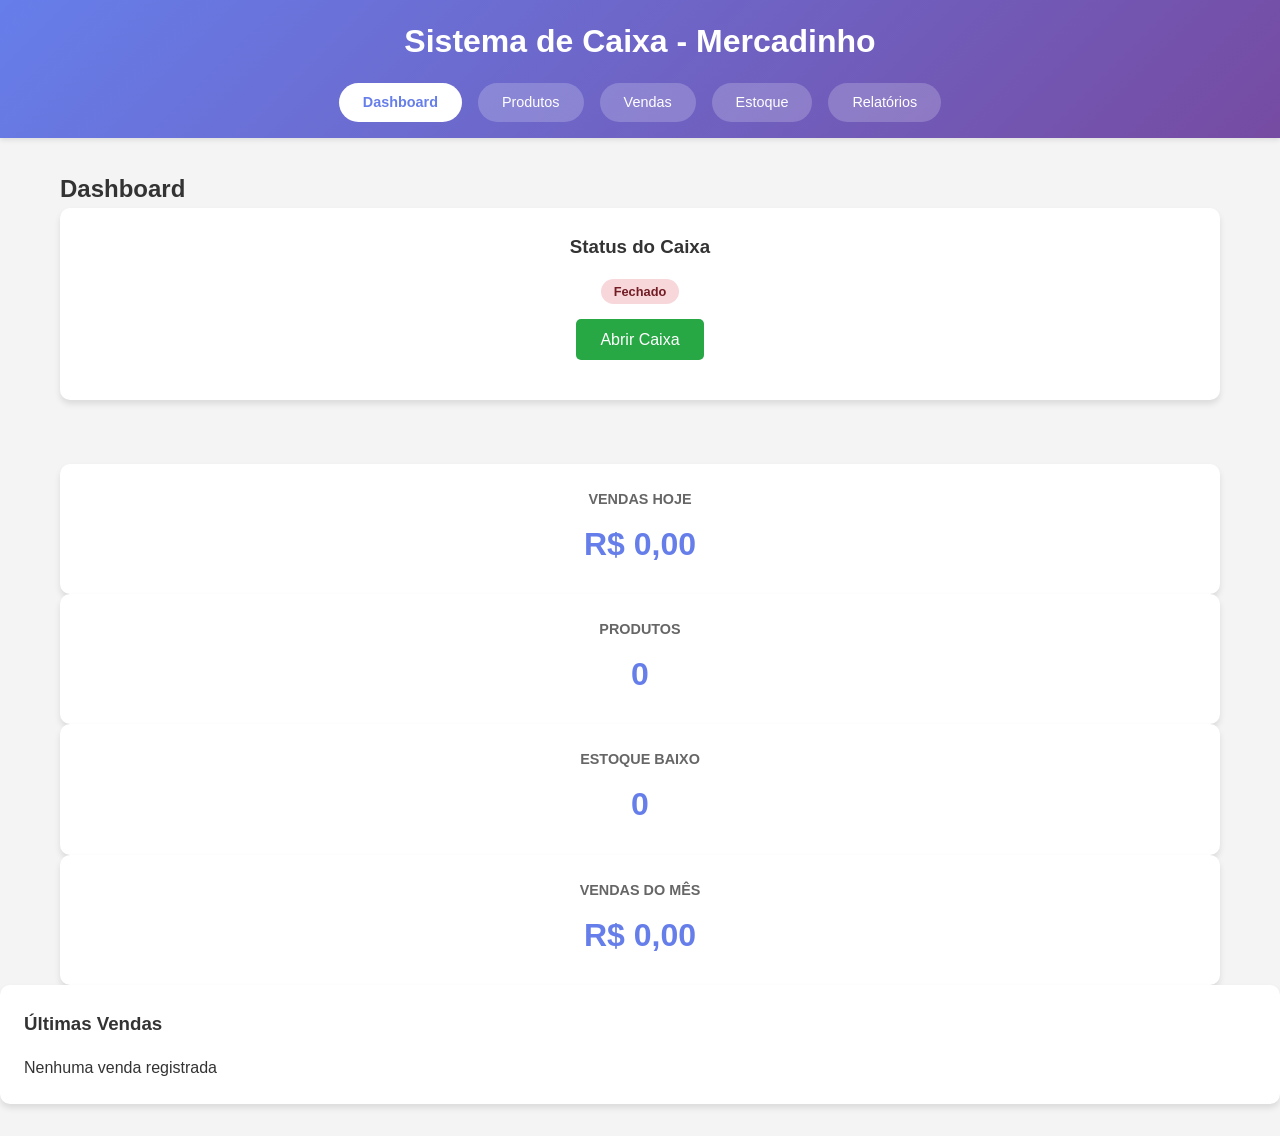
<file: caixa.html>
<!DOCTYPE html>
<html lang="pt-BR">

<head>
  <meta charset="utf-8">
  <meta name="viewport" content="width=device-width, initial-scale=1.0">
  <title>Sistema de Caixa - Mercadinho</title>
  <link href="style.css" rel="stylesheet" type="text/css" />
</head>

<body>
  <header class="header">
    <div class="container">
      <h1>Sistema de Caixa - Mercadinho</h1>
      <nav class="nav">
        <button class="nav-btn active" onclick="showPage('dashboard')">Dashboard</button>
        <button class="nav-btn" onclick="showPage('produtos')">Produtos</button>
        <button class="nav-btn" onclick="showPage('vendas')">Vendas</button>
        <button class="nav-btn" onclick="showPage('estoque')">Estoque</button>
        <button class="nav-btn" onclick="showPage('relatorios')">Relatórios</button>
      </nav>
    </div>
  </header>

  <main class="main">
    <div class="container">
      <!-- Dashboard -->
      <section id="dashboard" class="page active">
        <h2>Dashboard</h2>
        
        <!-- Status do Caixa -->
        <div class="caixa-status">
          <div class="status-card">
            <h3>Status do Caixa</h3>
            <div id="statusCaixa" class="status-info">
              <span class="status-badge status-fechado">Fechado</span>
            </div>
            <div class="caixa-actions">
              <button id="btnAbrirCaixa" onclick="abrirCaixa()" class="btn-primary">Abrir Caixa</button>
              <button id="btnFecharCaixa" onclick="fecharCaixa()" class="btn-danger" style="display: none;">Fechar Caixa</button>
            </div>
            <div id="infoCaixa" class="caixa-info" style="display: none;">
              <p>Valor inicial: R$ <span id="valorInicial">0,00</span></p>
              <p>Abertura: <span id="horarioAbertura">-</span></p>
            </div>
          </div>
        </div>
        
        <div class="stats-grid"></div>
          <div class="stat-card">
            <h3>Vendas Hoje</h3>
            <span class="stat-value" id="vendasHoje">R$ 0,00</span>
          </div>
          <div class="stat-card">
            <h3>Produtos</h3>
            <span class="stat-value" id="totalProdutos">0</span>
          </div>
          <div class="stat-card">
            <h3>Estoque Baixo</h3>
            <span class="stat-value" id="estoqueBaixo">0</span>
          </div>
          <div class="stat-card">
            <h3>Vendas do Mês</h3>
            <span class="stat-value" id="vendasMes">R$ 0,00</span>
          </div>
        </div>
        
        <div class="recent-sales">
          <h3>Últimas Vendas</h3>
          <div id="ultimasVendas" class="sales-list">
            <p>Nenhuma venda registrada</p>
          </div>
        </div>
      </section>

      <!-- Produtos -->
      <section id="produtos" class="page">
        <h2>Gerenciar Produtos</h2>
        
        <div class="form-container">
          <h3>Cadastrar Produto</h3>
          <form id="formProduto" class="form">
            <div class="form-group">
              <label for="codigoProduto">Código:</label>
              <input type="text" id="codigoProduto" required>
            </div>
            <div class="form-group">
              <label for="nomeProduto">Nome:</label>
              <input type="text" id="nomeProduto" required>
            </div>
            <div class="form-group">
              <label for="precoProduto">Preço:</label>
              <input type="number" step="0.01" id="precoProduto" required>
            </div>
            <div class="form-group">
              <label for="quantidadeProduto">Quantidade:</label>
              <input type="number" id="quantidadeProduto" required>
            </div>
            <div class="form-group">
              <label for="categoriaProduto">Categoria:</label>
              <select id="categoriaProduto" required>
                <option value="">Selecione...</option>
                <option value="alimenticios">Alimentícios</option>
                <option value="bebidas">Bebidas</option>
                <option value="higiene">Higiene</option>
                <option value="limpeza">Limpeza</option>
                <option value="outros">Outros</option>
              </select>
            </div>
            <button type="submit">Cadastrar Produto</button>
          </form>
        </div>

        <div class="produtos-lista">
          <h3>Lista de Produtos</h3>
          <div class="search-box">
            <input type="text" id="searchProdutos" placeholder="Buscar produtos...">
          </div>
          <div id="listaProdutos" class="table-container">
            <table>
              <thead>
                <tr>
                  <th>Código</th>
                  <th>Nome</th>
                  <th>Preço</th>
                  <th>Quantidade</th>
                  <th>Categoria</th>
                  <th>Ações</th>
                </tr>
              </thead>
              <tbody id="tabelaProdutos">
              </tbody>
            </table>
          </div>
        </div>
      </section>

      <!-- Vendas -->
      <section id="vendas" class="page">
        <h2>Sistema de Vendas</h2>
        
        <div class="venda-container">
          <div class="venda-form">
            <h3>Nova Venda</h3>
            <div class="form-group">
              <label for="codigoVenda">Código do Produto:</label>
              <input type="text" id="codigoVenda" placeholder="Digite o código ou nome">
              <button onclick="adicionarItem()">Adicionar</button>
            </div>
            
            <div class="carrinho">
              <h4>Itens da Venda</h4>
              <div id="itensVenda" class="carrinho-items">
                <p>Nenhum item adicionado</p>
              </div>
              
              <div class="total-venda">
                <h3>Total: R$ <span id="totalVenda">0,00</span></h3>
              </div>
              
              <div class="venda-actions">
                <button onclick="limparVenda()" class="btn-secondary">Limpar</button>
                <button onclick="finalizarVenda()" class="btn-primary">Finalizar Venda</button>
              </div>
            </div>
          </div>
        </div>
      </section>

      <!-- Estoque -->
      <section id="estoque" class="page">
        <h2>Controle de Estoque</h2>
        
        <div class="estoque-alerts">
          <h3>Alertas de Estoque</h3>
          <div id="alertasEstoque">
            <p>Nenhum alerta de estoque</p>
          </div>
        </div>
        
        <div class="estoque-lista">
          <h3>Produtos em Estoque</h3>
          <div id="listaEstoque" class="table-container">
            <table>
              <thead>
                <tr>
                  <th>Código</th>
                  <th>Nome</th>
                  <th>Quantidade</th>
                  <th>Status</th>
                  <th>Ações</th>
                </tr>
              </thead>
              <tbody id="tabelaEstoque">
              </tbody>
            </table>
          </div>
        </div>
      </section>

      <!-- Relatórios -->
      <section id="relatorios" class="page">
        <h2>Relatórios</h2>
        
        <div class="relatorio-filters">
          <h3>Filtros</h3>
          <div class="form-group">
            <label for="dataInicio">Data Início:</label>
            <input type="date" id="dataInicio">
          </div>
          <div class="form-group">
            <label for="dataFim">Data Fim:</label>
            <input type="date" id="dataFim">
          </div>
          <button onclick="gerarRelatorio()">Gerar Relatório</button>
          <button onclick="exportarPDF()" class="btn-secondary">Exportar PDF</button>
        </div>
        
        <div class="relatorio-resultado">
          <h3>Resumo de Vendas</h3>
          <div id="resumoVendas" class="relatorio-stats">
            <div class="stat-item">
              <span>Total de Vendas:</span>
              <span id="relatorioTotal">R$ 0,00</span>
            </div>
            <div class="stat-item">
              <span>Número de Vendas:</span>
              <span id="relatorioQuantidade">0</span>
            </div>
            <div class="stat-item">
              <span>Ticket Médio:</span>
              <span id="relatorioTicketMedio">R$ 0,00</span>
            </div>
          </div>
          
          <div class="vendas-detalhes">
            <h4>Detalhes das Vendas</h4>
            <div id="vendasDetalhes" class="table-container">
              <p>Selecione um período para visualizar as vendas</p>
            </div>
          </div>
        </div>
      </section>
    </div>
  </main>

  <!-- Modal de Abertura de Caixa -->
  <div id="modalAberturaCaixa" class="modal">
    <div class="modal-content">
      <div class="modal-header">
        <h3>Abertura de Caixa</h3>
        <span class="close" onclick="fecharModalAbertura()">&times;</span>
      </div>
      <div class="modal-body">
        <div class="form-group">
          <label for="valorInicialCaixa">Valor Inicial em Caixa:</label>
          <input type="number" step="0.01" id="valorInicialCaixa" placeholder="0,00" required>
        </div>
        <div class="modal-actions">
          <button class="btn-secondary" onclick="fecharModalAbertura()">Cancelar</button>
          <button class="btn-primary" onclick="confirmarAberturaCaixa()">Abrir Caixa</button>
        </div>
      </div>
    </div>
  </div>

  <!-- Modal de Fechamento de Caixa -->
  <div id="modalFechamentoCaixa" class="modal">
    <div class="modal-content">
      <div class="modal-header">
        <h3>Fechamento de Caixa</h3>
        <span class="close" onclick="fecharModalFechamento()">&times;</span>
      </div>
      <div class="modal-body">
        <div class="fechamento-resumo">
          <h4>Resumo do Dia</h4>
          <div class="resumo-item">
            <span>Valor Inicial:</span>
            <span>R$ <span id="resumoValorInicial">0,00</span></span>
          </div>
          <div class="resumo-item">
            <span>Total de Vendas:</span>
            <span>R$ <span id="resumoVendas">0,00</span></span>
          </div>
          <div class="resumo-item">
            <span>Vendas em Dinheiro:</span>
            <span>R$ <span id="resumoDinheiro">0,00</span></span>
          </div>
          <div class="resumo-item total">
            <span><strong>Valor Esperado em Caixa:</strong></span>
            <span><strong>R$ <span id="valorEsperado">0,00</span></strong></span>
          </div>
        </div>
        
        <div class="form-group">
          <label for="valorRealCaixa">Valor Real em Caixa:</label>
          <input type="number" step="0.01" id="valorRealCaixa" placeholder="0,00" required>
        </div>
        
        <div id="diferenca" class="diferenca-info" style="display: none;">
          <h4>Diferença: R$ <span id="valorDiferenca">0,00</span></h4>
        </div>
        
        <div class="modal-actions">
          <button class="btn-secondary" onclick="fecharModalFechamento()">Cancelar</button>
          <button class="btn-danger" onclick="confirmarFechamentoCaixa()">Fechar Caixa</button>
        </div>
      </div>
    </div>
  </div>

  <!-- Modal de Formas de Pagamento -->
  <div id="modalPagamento" class="modal">
    <div class="modal-content">
      <div class="modal-header">
        <h3>Forma de Pagamento</h3>
        <span class="close" onclick="fecharModalPagamento()">&times;</span>
      </div>
      <div class="modal-body">
        <div class="total-venda-modal">
          <h2>Total: R$ <span id="totalVendaModal">0,00</span></h2>
        </div>
        
        <div class="formas-pagamento">
          <button class="forma-pagamento-btn" onclick="processarPagamento('dinheiro')">
            <div class="forma-icon">💵</div>
            <div class="forma-texto">Dinheiro</div>
          </button>
          
          <button class="forma-pagamento-btn" onclick="processarPagamento('pix')">
            <div class="forma-icon">📱</div>
            <div class="forma-texto">PIX</div>
          </button>
          
          <button class="forma-pagamento-btn" onclick="processarPagamento('debito')">
            <div class="forma-icon">💳</div>
            <div class="forma-texto">Cartão Débito</div>
          </button>
          
          <button class="forma-pagamento-btn" onclick="processarPagamento('credito')">
            <div class="forma-icon">💎</div>
            <div class="forma-texto">Cartão Crédito</div>
          </button>
        </div>
        
        <div id="campoDinheiro" class="campo-pagamento" style="display: none;">
          <div class="form-group">
            <label for="valorRecebido">Valor Recebido:</label>
            <input type="number" step="0.01" id="valorRecebido" placeholder="0,00">
          </div>
          <div id="troco" class="troco-info" style="display: none;">
            <h4>Troco: R$ <span id="valorTroco">0,00</span></h4>
          </div>
        </div>
        
        <div class="modal-actions">
          <button class="btn-secondary" onclick="fecharModalPagamento()">Cancelar</button>
          <button id="btnConfirmarPagamento" class="btn-primary" onclick="confirmarPagamento()" style="display: none;">Confirmar Pagamento</button>
        </div>
      </div>
    </div>
  </div>

  <script src="script.js"></script>
</body>

</html>
</file>
<file: style.css>
* {
  margin: 0;
  padding: 0;
  box-sizing: border-box;
}

body {
  font-family: 'Segoe UI', Tahoma, Geneva, Verdana, sans-serif;
  line-height: 1.6;
  color: #333;
  background-color: #f4f4f4;
}

.container {
  max-width: 1200px;
  margin: 0 auto;
  padding: 0 20px;
}

/* Header */
.header {
  background: linear-gradient(135deg, #667eea 0%, #764ba2 100%);
  color: white;
  padding: 1rem 0;
  box-shadow: 0 2px 5px rgba(0,0,0,0.1);
}

.header h1 {
  margin-bottom: 1rem;
  text-align: center;
}

.nav {
  display: flex;
  justify-content: center;
  gap: 1rem;
  flex-wrap: wrap;
}

.nav-btn {
  padding: 0.7rem 1.5rem;
  background: rgba(255,255,255,0.2);
  color: white;
  border: none;
  border-radius: 25px;
  cursor: pointer;
  font-size: 0.9rem;
  transition: all 0.3s ease;
}

.nav-btn:hover {
  background: rgba(255,255,255,0.3);
  transform: translateY(-2px);
}

.nav-btn.active {
  background: white;
  color: #667eea;
  font-weight: bold;
}

/* Main Content */
.main {
  padding: 2rem 0;
}

.page {
  display: none;
}

.page.active {
  display: block;
}

/* Caixa Status */
.caixa-status {
  margin-bottom: 2rem;
}

.status-card {
  background: white;
  padding: 1.5rem;
  border-radius: 10px;
  box-shadow: 0 4px 6px rgba(0,0,0,0.1);
  text-align: center;
}

.status-info {
  margin: 1rem 0;
}

.status-badge {
  padding: 0.5rem 1rem;
  border-radius: 20px;
  font-weight: bold;
  font-size: 1.1rem;
}

.status-aberto {
  background: #d4edda;
  color: #155724;
}

.status-fechado {
  background: #f8d7da;
  color: #721c24;
}

.caixa-actions {
  margin: 1rem 0;
}

.caixa-info {
  background: #f8f9fa;
  padding: 1rem;
  border-radius: 5px;
  margin-top: 1rem;
}

.caixa-info p {
  margin: 0.5rem 0;
}

.fechamento-resumo {
  background: #f8f9fa;
  padding: 1rem;
  border-radius: 10px;
  margin-bottom: 1rem;
}

.resumo-item {
  display: flex;
  justify-content: space-between;
  padding: 0.5rem 0;
  border-bottom: 1px solid #ddd;
}

.resumo-item:last-child {
  border-bottom: none;
}

.resumo-item.total {
  background: #e9ecef;
  padding: 1rem;
  margin-top: 0.5rem;
  border-radius: 5px;
}

.diferenca-info {
  background: #fff3cd;
  color: #856404;
  padding: 1rem;
  border-radius: 5px;
  text-align: center;
  margin: 1rem 0;
}

/* Dashboard */
.stats-grid {
  display: grid;
  grid-template-columns: repeat(auto-fit, minmax(250px, 1fr));
  gap: 1.5rem;
  margin-bottom: 2rem;
}

.stat-card {
  background: white;
  padding: 1.5rem;
  border-radius: 10px;
  box-shadow: 0 4px 6px rgba(0,0,0,0.1);
  text-align: center;
  transition: transform 0.3s ease;
}

.stat-card:hover {
  transform: translateY(-5px);
}

.stat-card h3 {
  color: #666;
  margin-bottom: 0.5rem;
  font-size: 0.9rem;
  text-transform: uppercase;
}

.stat-value {
  font-size: 2rem;
  font-weight: bold;
  color: #667eea;
}

.recent-sales {
  background: white;
  padding: 1.5rem;
  border-radius: 10px;
  box-shadow: 0 4px 6px rgba(0,0,0,0.1);
}

.recent-sales h3 {
  margin-bottom: 1rem;
  color: #333;
}

.sales-list {
  max-height: 300px;
  overflow-y: auto;
}

.sale-item {
  display: flex;
  justify-content: space-between;
  padding: 0.5rem 0;
  border-bottom: 1px solid #eee;
}

/* Forms */
.form-container {
  background: white;
  padding: 1.5rem;
  border-radius: 10px;
  box-shadow: 0 4px 6px rgba(0,0,0,0.1);
  margin-bottom: 2rem;
}

.form-container h3 {
  margin-bottom: 1rem;
  color: #333;
}

.form {
  display: grid;
  grid-template-columns: repeat(auto-fit, minmax(250px, 1fr));
  gap: 1rem;
  align-items: end;
}

.form-group {
  display: flex;
  flex-direction: column;
}

.form-group label {
  margin-bottom: 0.5rem;
  font-weight: bold;
  color: #555;
}

.form-group input,
.form-group select {
  padding: 0.7rem;
  border: 2px solid #ddd;
  border-radius: 5px;
  font-size: 1rem;
  transition: border-color 0.3s ease;
}

.form-group input:focus,
.form-group select:focus {
  outline: none;
  border-color: #667eea;
}

button {
  padding: 0.7rem 1.5rem;
  background: #667eea;
  color: white;
  border: none;
  border-radius: 5px;
  cursor: pointer;
  font-size: 1rem;
  transition: background 0.3s ease;
}

button:hover {
  background: #5a6fd8;
}

.btn-secondary {
  background: #6c757d;
}

.btn-secondary:hover {
  background: #5a6268;
}

.btn-primary {
  background: #28a745;
}

.btn-primary:hover {
  background: #218838;
}

.btn-danger {
  background: #dc3545;
  padding: 0.4rem 0.8rem;
  font-size: 0.8rem;
}

.btn-danger:hover {
  background: #c82333;
}

/* Tables */
.table-container {
  background: white;
  border-radius: 10px;
  overflow: hidden;
  box-shadow: 0 4px 6px rgba(0,0,0,0.1);
  margin-top: 1rem;
}

table {
  width: 100%;
  border-collapse: collapse;
}

th, td {
  padding: 1rem;
  text-align: left;
  border-bottom: 1px solid #eee;
}

th {
  background: #f8f9fa;
  font-weight: bold;
  color: #495057;
}

tr:hover {
  background: #f8f9fa;
}

/* Search */
.search-box {
  margin: 1rem 0;
}

.search-box input {
  width: 100%;
  padding: 0.7rem;
  border: 2px solid #ddd;
  border-radius: 25px;
  font-size: 1rem;
}

/* Produtos Lista */
.produtos-lista {
  background: white;
  padding: 1.5rem;
  border-radius: 10px;
  box-shadow: 0 4px 6px rgba(0,0,0,0.1);
}

.produtos-lista h3 {
  margin-bottom: 1rem;
  color: #333;
}

/* Vendas */
.venda-container {
  background: white;
  padding: 1.5rem;
  border-radius: 10px;
  box-shadow: 0 4px 6px rgba(0,0,0,0.1);
}

.categoria-selector {
  margin-bottom: 1.5rem;
  padding-bottom: 1rem;
  border-bottom: 2px solid #eee;
}

.categoria-selector h4 {
  margin-bottom: 1rem;
  color: #333;
}

.categorias-grid {
  display: grid;
  grid-template-columns: repeat(auto-fit, minmax(120px, 1fr));
  gap: 0.5rem;
}

.categoria-btn {
  padding: 0.7rem;
  background: #fffafa;
  color: black;
  border: 2px solid #ddd;
  border-radius: 8px;
  cursor: pointer;
  font-size: 0.9rem;
  transition: all 0.3s ease;
}

.categoria-btn:hover {
  background: #667eea;
  color: white;
  border-color: #667eea;
}

.categoria-btn.active {
  background: #667eea;
  color: white;
  border-color: #667eea;
}

.produtos-venda {
  margin-bottom: 1.5rem;
  padding: 1rem;
  background: #f8f9fa;
  border-radius: 8px;
}

.produtos-venda h4 {
  margin-bottom: 1rem;
  color: #333;
}

.produtos-grid {
  display: grid;
  grid-template-columns: repeat(auto-fill, minmax(200px, 1fr));
  gap: 0.8rem;
  max-height: 300px;
  overflow-y: auto;
}

.produto-item {
  background: white;
  padding: 1rem;
  border-radius: 8px;
  border: 2px solid #ddd;
  cursor: pointer;
  transition: all 0.3s ease;
}

.produto-item:hover {
  border-color: #667eea;
  transform: translateY(-2px);
  box-shadow: 0 4px 8px rgba(0,0,0,0.1);
}

.produto-item.sem-estoque {
  opacity: 0.5;
  cursor: not-allowed;
}

.produto-nome {
  font-weight: bold;
  margin-bottom: 0.3rem;
  color: #333;
}

.produto-codigo {
  font-size: 0.8rem;
  color: #666;
  margin-bottom: 0.3rem;
}

.produto-preco {
  font-size: 1.1rem;
  font-weight: bold;
  color: #28a745;
  margin-bottom: 0.3rem;
}

.produto-estoque {
  font-size: 0.8rem;
  color: #666;
}

.venda-form h3 {
  margin-bottom: 1rem;
  color: #333;
}

.venda-form .form-group {
  display: flex;
  flex-direction: row;
  align-items: center;
  gap: 1rem;
  margin-bottom: 1.5rem;
}

.venda-form .form-group input {
  flex: 1;
}

.carrinho {
  border-top: 2px solid #eee;
  padding-top: 1.5rem;
}

.carrinho h4 {
  margin-bottom: 1rem;
  color: #333;
}

.carrinho-items {
  min-height: 200px;
  max-height: 300px;
  overflow-y: auto;
  border: 2px dashed #ddd;
  padding: 1rem;
  border-radius: 5px;
  margin-bottom: 1rem;
}

.carrinho-item {
  display: flex;
  justify-content: space-between;
  align-items: center;
  padding: 0.5rem 0;
  border-bottom: 1px solid #eee;
}

.carrinho-item:last-child {
  border-bottom: none;
}

.item-info {
  flex: 1;
}

.item-quantidade {
  display: flex;
  align-items: center;
  gap: 0.5rem;
  margin: 0 1rem;
}

.quantidade-btn {
  background: #6c757d;
  color: white;
  border: none;
  border-radius: 50%;
  width: 25px;
  height: 25px;
  cursor: pointer;
  font-size: 0.8rem;
}

.total-venda {
  text-align: center;
  padding: 1rem;
  background: #f8f9fa;
  border-radius: 5px;
  margin-bottom: 1rem;
}

.total-venda h3 {
  color: #28a745;
}

.venda-actions {
  display: flex;
  gap: 1rem;
  justify-content: center;
}

/* Estoque */
.estoque-alerts {
  background: white;
  padding: 1.5rem;
  border-radius: 10px;
  box-shadow: 0 4px 6px rgba(0,0,0,0.1);
  margin-bottom: 2rem;
}

.estoque-alerts h3 {
  margin-bottom: 1rem;
  color: #333;
}

.alert-item {
  display: flex;
  justify-content: space-between;
  align-items: center;
  padding: 0.7rem;
  background: #fff3cd;
  border: 1px solid #ffeaa7;
  border-radius: 5px;
  margin-bottom: 0.5rem;
}

.estoque-lista {
  background: white;
  padding: 1.5rem;
  border-radius: 10px;
  box-shadow: 0 4px 6px rgba(0,0,0,0.1);
}

.estoque-lista h3 {
  margin-bottom: 1rem;
  color: #333;
}

.status-badge {
  padding: 0.3rem 0.8rem;
  border-radius: 15px;
  font-size: 0.8rem;
  font-weight: bold;
}

.status-ok {
  background: #d4edda;
  color: #155724;
}

.status-baixo {
  background: #fff3cd;
  color: #856404;
}

.status-critico {
  background: #f8d7da;
  color: #721c24;
}

/* Relatórios */
.relatorio-filters {
  background: white;
  padding: 1.5rem;
  border-radius: 10px;
  box-shadow: 0 4px 6px rgba(0,0,0,0.1);
  margin-bottom: 2rem;
}

.relatorio-filters h3 {
  margin-bottom: 1rem;
  color: #333;
}

.relatorio-filters .form-group {
  display: inline-block;
  margin-right: 1rem;
  margin-bottom: 1rem;
}

.relatorio-resultado {
  background: white;
  padding: 1.5rem;
  border-radius: 10px;
  box-shadow: 0 4px 6px rgba(0,0,0,0.1);
}

.relatorio-resultado h3 {
  margin-bottom: 1rem;
  color: #333;
}

.relatorio-stats {
  display: grid;
  grid-template-columns: repeat(auto-fit, minmax(200px, 1fr));
  gap: 1rem;
  margin-bottom: 2rem;
}

.stat-item {
  display: flex;
  justify-content: space-between;
  padding: 1rem;
  background: #f8f9fa;
  border-radius: 5px;
  border-left: 4px solid #667eea;
}

.vendas-detalhes h4 {
  margin-bottom: 1rem;
  color: #333;
}

/* Responsive */
@media (max-width: 768px) {
  .container {
    padding: 0 10px;
  }
  
  .nav {
    justify-content: flex-start;
    overflow-x: auto;
  }
  
  .stats-grid {
    grid-template-columns: 1fr;
  }
  
  .form {
    grid-template-columns: 1fr;
  }
  
  .venda-form .form-group {
    flex-direction: column;
    align-items: stretch;
  }
  
  .venda-actions {
    flex-direction: column;
  }
  
  .relatorio-filters .form-group {
    display: block;
    margin-right: 0;
  }
  
  .relatorio-stats {
    grid-template-columns: 1fr;
  }
  
  table {
    font-size: 0.8rem;
  }
  
  th, td {
    padding: 0.5rem;
  }
}

/* Modal */
.modal {
  display: none;
  position: fixed;
  z-index: 1000;
  left: 0;
  top: 0;
  width: 100%;
  height: 100%;
  background-color: rgba(0,0,0,0.5);
}

.modal-content {
  background-color: white;
  margin: 5% auto;
  border-radius: 10px;
  width: 90%;
  max-width: 500px;
  box-shadow: 0 10px 25px rgba(0,0,0,0.3);
  animation: modalSlideIn 0.3s ease;
}

@keyframes modalSlideIn {
  from {
    opacity: 0;
    transform: translateY(-50px);
  }
  to {
    opacity: 1;
    transform: translateY(0);
  }
}

.modal-header {
  display: flex;
  justify-content: space-between;
  align-items: center;
  padding: 1.5rem;
  border-bottom: 1px solid #eee;
}

.modal-header h3 {
  margin: 0;
  color: #333;
}

.close {
  color: #aaa;
  font-size: 28px;
  font-weight: bold;
  cursor: pointer;
}

.close:hover {
  color: #000;
}

.modal-body {
  padding: 1.5rem;
}

.total-venda-modal {
  text-align: center;
  background: linear-gradient(135deg, #667eea 0%, #764ba2 100%);
  color: white;
  padding: 1rem;
  border-radius: 10px;
  margin-bottom: 1.5rem;
}

.total-venda-modal h2 {
  margin: 0;
  font-size: 1.8rem;
}

.formas-pagamento {
  display: grid;
  grid-template-columns: repeat(2, 1fr);
  gap: 1rem;
  margin-bottom: 1.5rem;
}

.forma-pagamento-btn {
  display: flex;
  flex-direction: column;
  align-items: center;
  padding: 1.5rem 1rem;
  background: white;
  border: 2px solid #ddd;
  border-radius: 10px;
  cursor: pointer;
  transition: all 0.3s ease;
  font-size: 1rem;
}

.forma-pagamento-btn:hover {
  border-color: #667eea;
  background: #f8f9ff;
  transform: translateY(-2px);
}

.forma-pagamento-btn.selected {
  border-color: #667eea;
  background: #667eea;
  color: white;
}

.forma-icon {
  font-size: 2rem;
  margin-bottom: 0.5rem;
}

.forma-texto {
  font-weight: bold;
}

.campo-pagamento {
  background: #f8f9fa;
  padding: 1rem;
  border-radius: 10px;
  margin-bottom: 1.5rem;
}

.troco-info {
  background: #d4edda;
  color: #155724;
  padding: 1rem;
  border-radius: 5px;
  text-align: center;
  margin-top: 1rem;
}

.modal-actions {
  display: flex;
  gap: 1rem;
  justify-content: flex-end;
}

/* Scrollbar */
::-webkit-scrollbar {
  width: 8px;
}

::-webkit-scrollbar-track {
  background: #f1f1f1;
}

::-webkit-scrollbar-thumb {
  background: #667eea;
  border-radius: 4px;
}

::-webkit-scrollbar-thumb:hover {
  background: #5a6fd8;
}
</file>
